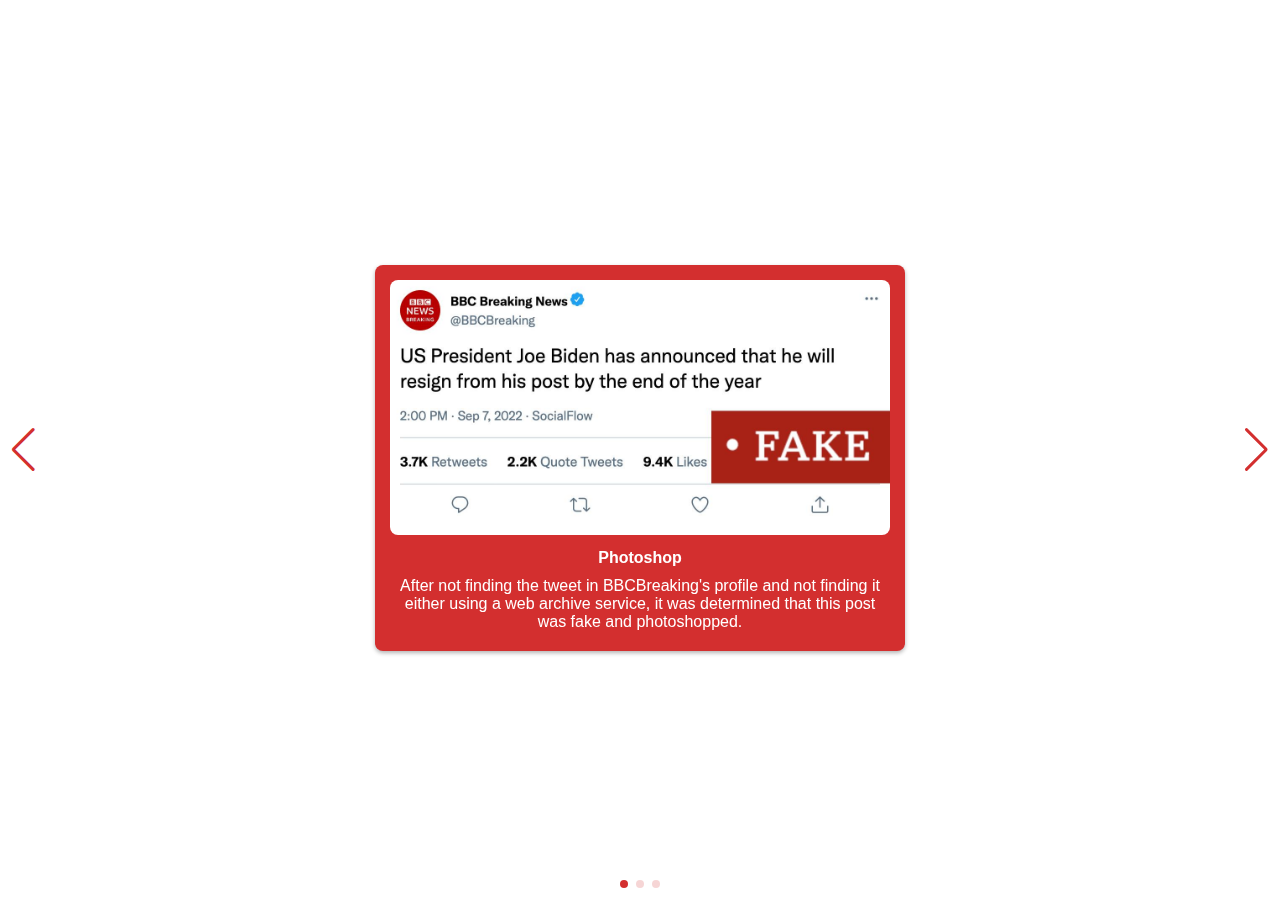
<file: page2.html>
<!DOCTYPE html>
<html lang="en">
<head>
    <meta charset="UTF-8">
    <meta name="viewport" content="width=device-width, initial-scale=1.0">
    <title></title>
    <link rel="stylesheet" href="https://cdn.jsdelivr.net/npm/swiper@11/swiper-bundle.min.css" />
    <link rel="stylesheet" href="styles1.css">
</head>
<body>
    <div class="swiper-container">
        <div class="swiper-wrapper"></div>
        <div class="swiper-button-next"></div>
        <div class="swiper-button-prev"></div>
        <div class="swiper-pagination"></div>
    </div>

    <script src="https://cdn.jsdelivr.net/npm/swiper@11/swiper-bundle.min.js"></script>
    <script src="script.js"></script>
</body>
</html>
</file>
<file: styles1.css>
body {
    font-family: Trebuchet MS, sans-serif;
    background-color: #ffffff;
    display: flex;
    min-height: 100vh;
    overflow: hidden;
    justify-content: center;
}

.swiper-container {
    width: 100%;
    max-width: 1200px;
    display: flex;
}

.swiper-slide {
    display: flex;
    justify-content: center;
    align-items: center;
}

.item {
    background: #d32f2f;
    border-radius: 8px;
    box-shadow: 0 2px 4px rgba(0, 0, 0, 0.3);
    max-width: 500px;
    min-width: 250px;
    padding: 15px;
    text-align: center;
    flex-shrink: 0;
}

.item img {
    max-width: 100%;
    border-radius: 8px;

}

.item h3 {
    margin: 10px;
    font-size: 1em;
    color: #ffffff;
}

.item p {
    margin: 5px;
    color: #ffffff;
}


.swiper-button-next, 
.swiper-button-prev {
    color: #d32f2f;
}

.swiper-pagination-bullet {
    background: #d32f2f;
}
</file>
